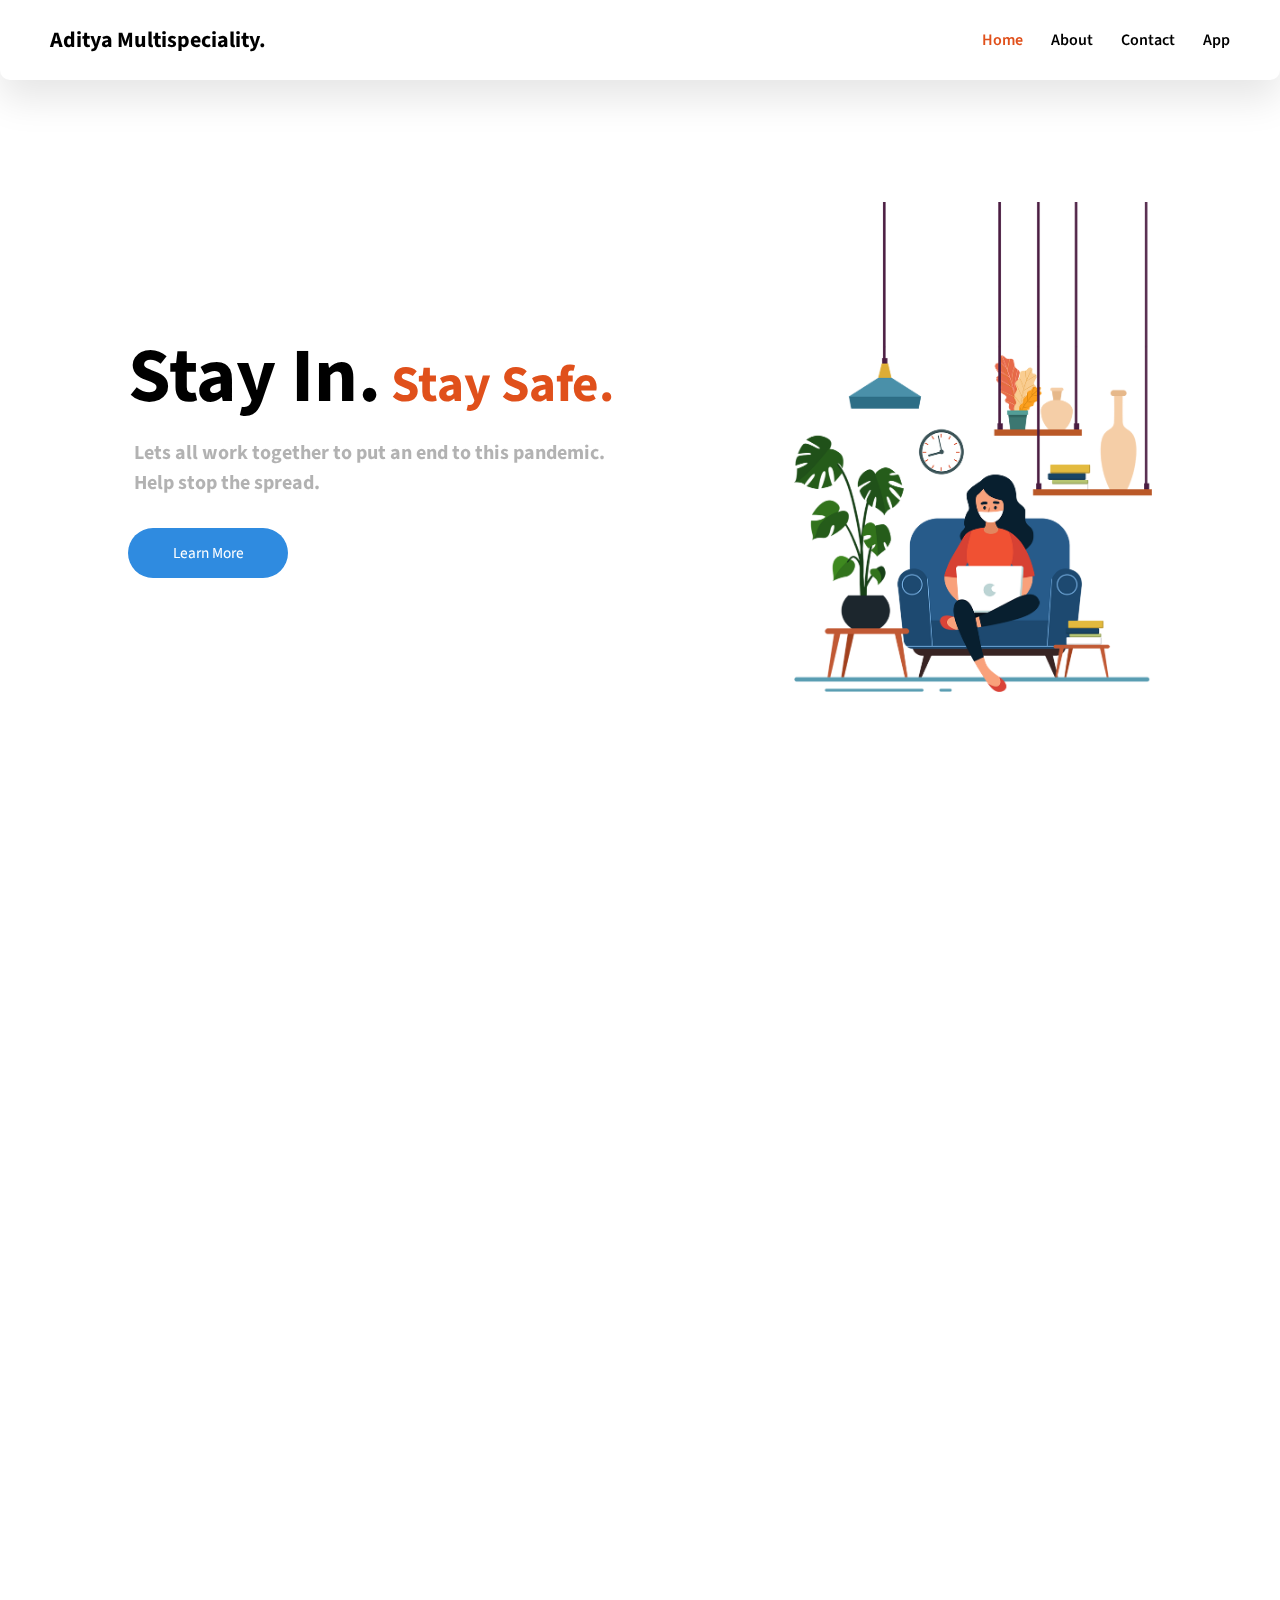
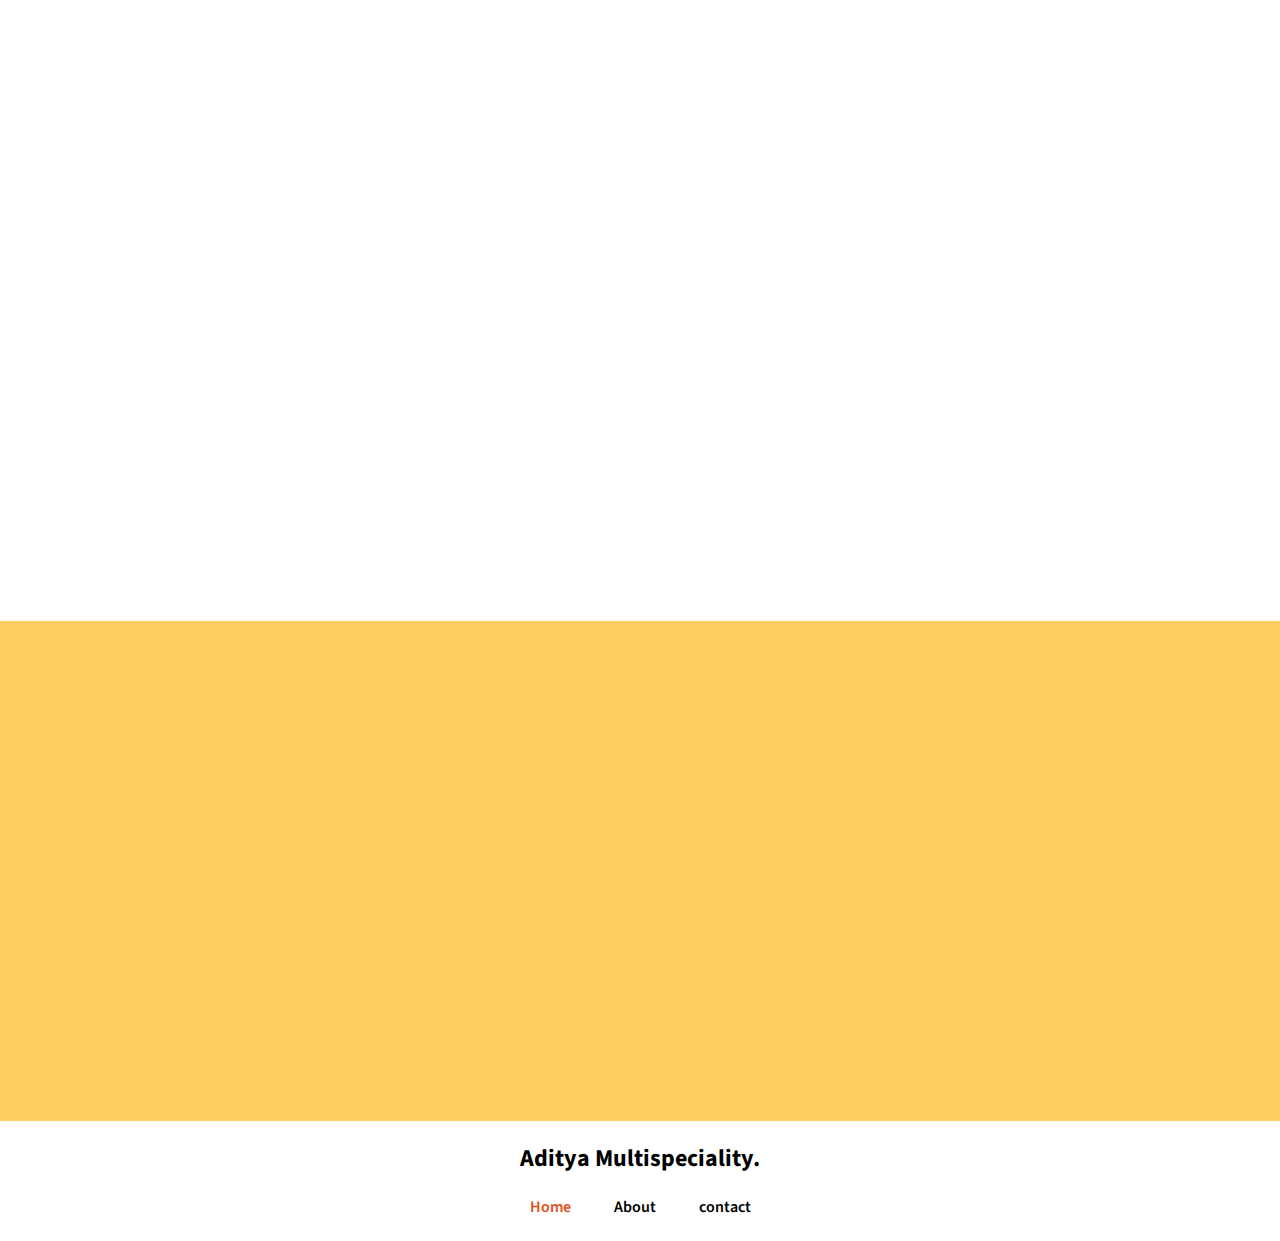
<file: index.html>
<!DOCTYPE html>
<html lang="en">
<head>
    <meta charset="UTF-8">
    <meta name="viewport" content="width=device-width, initial-scale=1.0">
    <meta http-equiv="X-UA-Compatible" content="ie=edge">
    <title>Aditya Multispeciality</title>
    <link rel="stylesheet" href="styles.css">
    <link href="https://fonts.googleapis.com/css2?family=Source+Sans+Pro:wght@400;600&display=swap" rel="stylesheet">
    <link href="https://unpkg.com/aos@2.3.1/dist/aos.css" rel="stylesheet">
</head>
<body>
    <div class="wrapper">
        <div class="nav">
            <div class="logo">
                <h4>Aditya Multispeciality.</h4>
            </div>
            <div class="links">
                <a href="#" class="mainlink">Home</a>
                <a href="#about">About</a>
                <a href="contact.html">Contact</a>
                <a href="#app">App</a>
            </div>
        </div>

        <!-- LANDING PAGE -->

        <div class="landing">
            <div class="landingText" data-aos="fade-up" data-aos-duration="1000">
                <h1>Stay In.<span style="color:#e0501b;font-size: 4vw"> Stay Safe.</span> </h1>
                <h3>Lets all work together to put an end to this pandemic. <br> Help stop the spread.</h3>
                <div class="btn">
                    <a href="#about">Learn More</a>
                </div>
            </div>
            <div class="landingImage" data-aos="fade-down" data-aos-duration="2000">
                <img src="img/bg.png" alt="">
            </div>
        </div>

        <!-- ABOUT SECTION -->

        <div class="about" id="about">
            <div class="aboutText" data-aos="fade-up" data-aos-duration="1000">
                <h1>Why is it important that <br> <span style="color:#2f8be0;font-size:4vw">You Stay Home?</span> </h1>
                <img src="img/doctor.png" style="width: 500px; height: 500px;" alt="">
            </div>
            <div class="aboutList" data-aos="fade-left" data-aos-duration="1000">
                <ol>
                    <li> 
                        <span>01</span>
                         <p>Covid-19, which is now a fast growing global pandemic. The number of confirmed cases worldwide has exceeded 25,65,000 due to rapid spreading of the virus.</p>
                    </li>
                    <li> 
                        <span>02</span>
                         <p>Covid-19, spreads very easily, much easier than many other regular illnesses we deal with on a regular basis. That's what makes it so dangerous.</p>
                    </li>
                    <li> 
                        <span>03</span>
                         <p>The best course of action is to stay at home prevent the spread of the disease as well as hospitals getting overwhelmed with patients who simply shoudn't be there.</p>
                    </li>
                    <li> 
                        <span>04</span>
                         <p>As of today, there is no know cure and no approved vaccine for Covid-19</p>
                    </li>

                </ol>
            </div>
        </div>

        <!-- INFO SECTION -->

        <div class="infoSection" id="info">
            <div class="infoHeader" data-aos="fade-up" data-aos-duration="1000">
                <h1>Things you could do during the <br> <span style="color:#e0501b">Coronavirus Quarantine.</span> </h1>
            </div>
            <div class="infoCards">
                <div class="card one" data-aos="fade-up" data-aos-duration="1000">
                    <img src="img/movie.png" class="cardoneImg" alt="" data-aos="fade-up" data-aos-duration="1100">
                    <div class="cardbgone"></div>
                    <div class="cardContent">
                        <h2>Binge Watch</h2>
                        <p>Binge-watch all your favorite TV Shows or Movies during this Quarantine!</p>
                        <a href="#">
                            <div class="cardBtn">
                                <img src="img/next.png" alt="" class="cardIcon">
                            </div>
                        </a>
                    </div>
                </div>
                <div class="card two" data-aos="fade-up" data-aos-duration="1300">
                    <img src="img/learn.png" class="cardtwoImg" alt="" data-aos="fade-up" data-aos-duration="1200">
                    <div class="cardbgtwo"></div>
                    <div class="cardContent">
                        <h2>Learn a New Skill</h2>
                        <p>Try a new recipe, Write a blog or Learn a new language this Quarantine!</p>
                        <a href="#">
                            <div class="cardBtn">
                                <img src="img/next.png" alt="" class="cardIcon">
                            </div>
                        </a>
                    </div>
                </div>
                <div class="card three" data-aos="fade-up" data-aos-duration="1600">
                    <img src="img/videocall.png" class="cardthreeImg" alt="" data-aos="fade-up" data-aos-duration="1300">
                    <div class="cardbgone"></div>
                    <div class="cardContent">
                        <h2>Video Call</h2>
                        <p>Have fun video calling your friends or family this Quarantine!</p>
                        <a href="#">
                            <div class="cardBtn">
                                <img src="img/next.png" alt="" class="cardIcon">
                            </div>
                        </a>
                    </div>
                </div>
            </div>
        </div>


        <!-- BANNER AND FOOTER -->

        <div class="banner" id="app">
            <div class="bannerText" data-aos="fade-right" data-aos-duration="1000">
                <h1>Download the HealthCare App Today. <br> <span style="font-size:1.6vw;font-weight:normal"  class="bannerInnerText">
                    Stay Updated and get all your medical needs taken care of!
                </span> </h1>
                <a href="#"> <img src="img/AndroidPNG.png" alt=""> </a>
                <a href="#"> <img src="img/iosPNG.png" alt=""> </a>
            </div>
            <div class="bannerImg" data-aos="fade-up" data-aos-duration="1000">
                <img src="img/MobileApp.png" alt="">
            </div>
        </div>

        <div class="footer">
            <h2>Aditya Multispeciality.</h2>
            <div class="footerlinks">
                <a href="#" class="mainlink">Home</a>
                <a href="#about">About</a>
                <a href="#">contact</a>
            </div>
        </div>
    </div>

    <script src="https://unpkg.com/aos@2.3.1/dist/aos.js"></script>
    <script>
            AOS.init();
    </script>
</body>
</html>
</file>
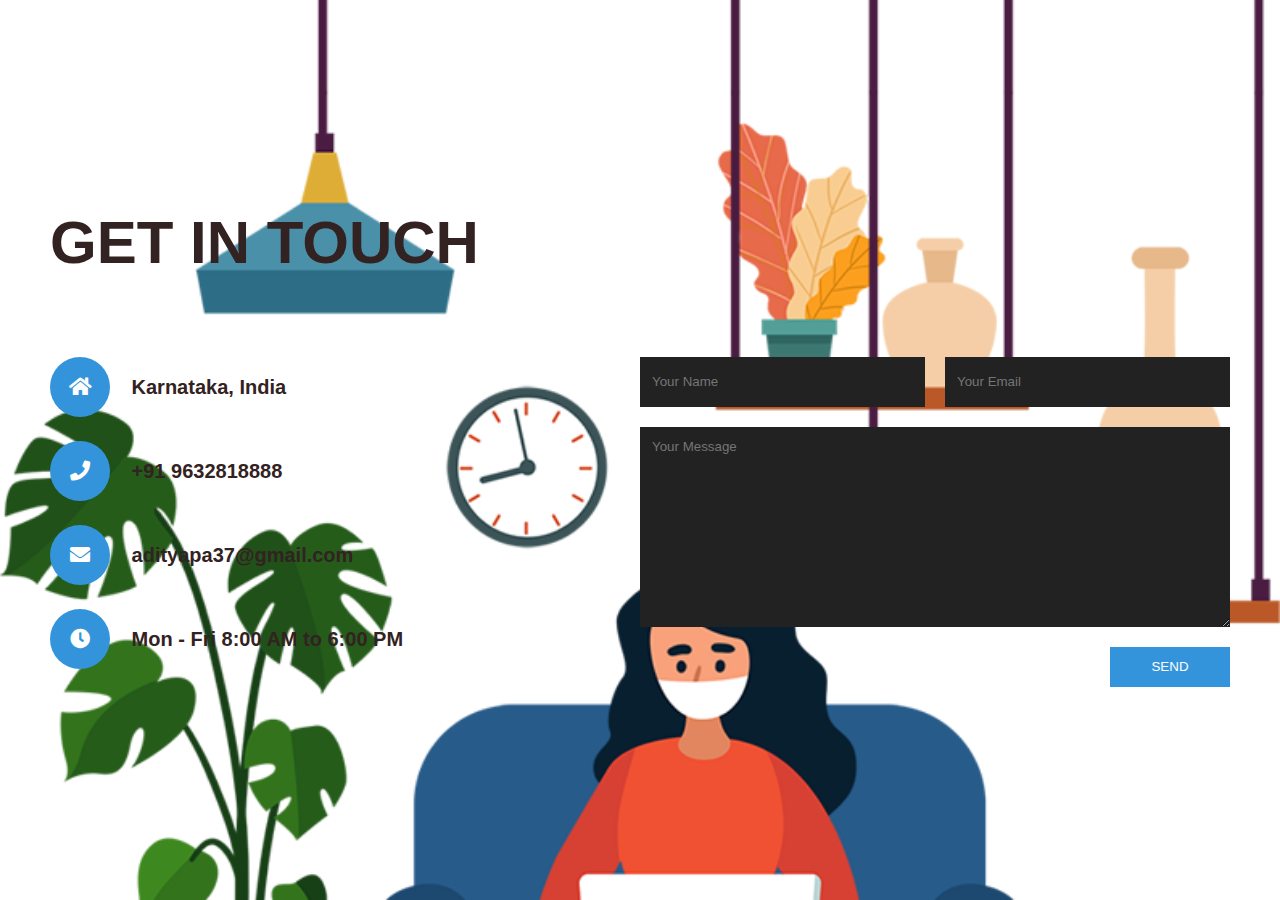
<file: contact.html>
<!DOCTYPE html>
<html lang="en">
<head>
  <meta charset="UTF-8">
  <meta name="viewport" content="width=device-width, initial-scale=1.0">
  <title>Contact | Aditya Multispeciality.</title>
  <link rel="stylesheet" href="https://cdnjs.cloudflare.com/ajax/libs/font-awesome/5.13.0/css/all.min.css">
  <link rel="stylesheet" href="contact.css">
</head>
<body>
  <div class="contact-page">
    <h2>Get in touch</h2>
    <div class="contact-info">
      <div class="item">
        <i class="icon fas fa-home"></i>
        Karnataka, India
      </div>
      <div class="item">
        <i class="icon fas fa-phone"></i>
        +91 9632818888
      </div>
      <div class="item">
        <i class="icon fas fa-envelope"></i>
        adityapa37@gmail.com
      </div>
      <div class="item">
        <i class="icon fas fa-clock"></i>
        Mon - Fri 8:00 AM to 6:00 PM
      </div>
    </div>
    <form action="" class="contact-form">
      <input type="text" class="textb" placeholder="Your Name">
      <input type="email" class="textb" placeholder="Your Email">
      <textarea placeholder="Your Message"></textarea>
      <input type="submit" class="btn" value='Send'>
    </form>
  </div>
</body>
</html>
</file>
<file: styles.css>
html,body{
    background-color: #fff;
    font-family: 'Source Sans Pro',sans-serif;
    overflow-x: hidden !important;
    margin: 0px !important;
    padding: 0px !important;
}

*{
    text-decoration: none !important;
    scroll-behavior: smooth;
}

.nav{
    position: fixed;
    z-index: 1000;
    top: 0;
    right: 0;
    left: 0;
    height: 80px;
    display: flex;
    flex-direction: row;
    justify-content: space-between;
    align-items: center;
    padding: 0 25px 0 25px;
    background-color: #fff;
    box-shadow: 0 19px 38px rgba(0,0,0,0.10);
    border-bottom-left-radius: 10px;
    border-bottom-right-radius: 10px;
}

.nav .links a{
    margin-right: 25px;
    font-size: 16px;
    font-weight: 600;
    color: #000;
}

.nav .links .mainlink{
    color: #e0501b;
}

.nav h4{
    font-size: 22px;
    font-weight: bold;
    margin-left: 25px;
}

/* LANDING CSS */

.landing{
    display: flex;
    flex-direction: row;
    justify-content: space-between;
    align-items: center;
    padding: 0 10vw 0 10vw;
    height: 100vh;
}

.landingText h1{
    font-size: 6vw;
    margin: 0 !important;
}

.landingText h3{
    margin: 6px !important;
    font-size: 20px;
    opacity: 0.3;
    line-height: 30px;
}

.landingText .btn{
    width: 120px;
    margin-top: 30px;
    padding: 14px 20px 14px 20px;
    background-color: #2f8be0;
    border-radius: 45px;
    text-align: center
}

.landingText .btn a{
    font-size: 1.2vw;
    color: #fff;
}

.landingImage img{
    width: 28vw;
}


/* ABOUT CSS */

.about{
    height: 600px;
    padding: 50px;
    display: flex;
    flex-direction: row;
    justify-content: space-evenly;
    align-items: center;
}

.aboutText{
    position: relative;
    padding: 0 50px;
    height: inherit;
}

.aboutText h1{
    position: relative;
    left: 110px;
}

.aboutText img{
    position: absolute;
    top: 50px;
}

.aboutList{
    width: 50%;
}

ol{
    list-style: none;
    color: #e0501b;
}

ol li{
    font-size: 34px;
    position: relative;
    margin-bottom: 20px;
    border-bottom: 1px solid #ebebeb;
}

li p{
    font-size: 16px;
    color: #000;
    padding-left: 60px;
    line-height: 30px;
    opacity: 0.6;
}

li span{
    position: absolute;
    line-height: 25px;
    font-weight: 600;
}

/* INFO_SECTION CSS */

.infoSection{
    height: 600px;
}

.infoHeader{
    text-align: center;
    margin-bottom: 40px;
}

.infoCards{
    display: flex;
    flex-direction: row;
    justify-content: space-around;
    align-items: center;
    padding: 40px 0 40px 0;
}

.infoCards .card{
    position: relative;
    height: 360px;
    width: 350px;
    background: #fff;
    box-shadow: 0 10px 22px rgba(0,0,0,0.09), 0 10px 10px rgba(0,0,0,0.09)
}

.infoCards .one .cardoneImg{
    width: 180px;
    position: absolute;
    top: -50px;
    right: -50px;
}
.infoCards .two .cardtwoImg{
    width: 158px;
    position: absolute;
    top: -50px;
    right: -50px;
}
.infoCards .three .cardthreeImg{
    width: 200px;
    position: absolute;
    top: -50px;
    right: -50px;
}

.cardbgone{
    height: 150px;
    background-color: #ffce63;
}
.cardbgtwo{
    height: 150px;
    background-color: #a1cdff;
}

.cardContent{
    padding: 0 20px;
}

.cardContent h2{
    font-weight: 600;
}

.cardContent p{
    line-height: 30px;
    opacity: 0.6
}


.cardContent .cardBtn{
    position: absolute;
    right: 20px;
    padding: 10px;
    background-color: #ededed;
    width: 25px;
    height: 20px;
    border-radius: 6px;
    display: flex;
    justify-content: center;
    align-items: center;
    transition: all ease-in-out 0.2s;
}

.cardContent .cardBtn:hover{
  background-color: #2f8be0;
}

.cardContent .cardBtn .cardIcon{
    position: relative;
    top:0px;
    left:0px;
    width: 16px;
}


/* Banner */

.banner{
    height: 400px;
    background-color: #ffce63;
    display: flex;
    flex-direction: row;
    padding: 50px;
    justify-content: space-evenly;
    align-items: center;
}

.bannerText h1{
    font-size: 3vw;
    color: #000;
    font-weight: 600;
}

.bannerText img{
    width: 10vw;
    margin-right: 20px;
}

.bannerImg img{
    width: 20vw;
}

/* FOOTER CSS */

.footer{
    height: 100px;
    display: flex;
    flex-direction: column;
    align-items: center;
    padding-bottom: 20px;
}

.footerlinks a{
    margin: 20px;
    font-size: 16px;
    font-weight: 600;
    color: #000;
}
.footerlinks .mainlink{
    color: #e0501b;
}


/* RESPONSIVE */


@media only screen and (max-width: 763px){

.nav{
    flex-direction: column;
    justify-content: space-around;
    padding: 20px;
    height: auto;
    overflow-y: hidden;
}

.nav h4{
    font-size: 6vw;
    margin-top: 10px;
    margin-bottom: 14px;
}

.nav .links a{
    margin-right: 17px;
    font-size: 12px;
    font-weight: 600;
}


/* LANDING PAGE */

.landing{
    flex-direction: column-reverse;
    height: 750px;
    align-items: center;
    justify-content: center;
    text-align: center
}

.landingText h1{
    font-size: 6vw;
    margin: 0 !important;
}

.landingText h3{
    font-size: 16px;
}

.landingText .btn{
    margin: 0 auto;
}

.landingText .btn a{
    font-size: 3vw;
}

.landingImage img{
    width: 52vw;
    margin-bottom: 20px;
    margin-top: -115px;
}


/* ABOUT */

.about{
    height: auto;
    padding: 0px;
    display: flex;
    flex-direction: column;
    justify-content: center;
    align-items: center;
}

.aboutText{
    padding: 0 50px;
    height: 100px;
}

.aboutText h1{
    left: 10px;
    font-size: 6.5vw;
}

.aboutText img{
   display: none;
}

.aboutList{
    width: 75%;
}

ol li{
    font-size: 26px;
}

li p{
    font-size: 14px;
}

.infoSection{
    height: auto;
}

.infoHeader{
    text-align: center;
    margin: 40px 0;
}

.infoCards{
    display: flex;
    flex-direction: column;
    padding: 50px;
    justify-content: center;
    align-items: center;
    text-align: center
}

.infoCards .card{
    margin-bottom: 60px;
}

.banner{
    height: auto;
    flex-direction: column-reverse;
    padding: 50px;
    justify-content: center;
    align-items: center;
    text-align: center;
}

.banner h1{
    font-size: 6vw;
}

.bannerInnerText{
    font-size: 3vw !important;
}

.bannerText img{
    width: 20vw;
}

.bannerImg img{
    width: 26vw;
}

.footer{
    padding-bottom: 40px;
}

.footerlinks a{
    margin: 15px;
    font-size: 16px;
    font-weight: 600;
    color: #000;








}
</file>
<file: contact.css>
*{
  margin: 0;
  padding: 0;
  box-sizing: border-box;
  font-family: "Open Sans",sans-serif;
}

body{
  min-height: 100vh;
  background: url(img/bg.png) no-repeat center;
  background-size: cover;
  display: flex;
  align-items: center;
  justify-content: center;
}

.contact-page{
  width: 100%;
  max-width: 1400px;
  padding: 50px;
  display: flex;
  align-items: flex-start;
  justify-content: center;
  flex-wrap: wrap;
}

h2{
  width: 100%;
  margin-bottom: 80px;
  text-transform: uppercase;
  color: #322;
  font-size: 60px;
}

.contact-info, .contact-form{
  flex: 1;
}

.item{
  margin-bottom: 24px;
  font-size: 20px;
  font-weight: 700;
  color: #322;
}

.icon{
  width: 60px;
  height: 60px;
  line-height: 60px;
  background-color: #3494db;
  text-align: center;
  color: #fff;
  border-radius: 50%;
  margin-right: 16px;
}

.contact-form{
  display: flex;
  flex-wrap: wrap;
  justify-content: space-between;
}

.textb{
  width: calc(50% - 10px);
  height: 50px;
  padding: 12px;
  background-color: #222;
  border: none;
  color: #fff;
  margin-bottom: 20px;
}

textarea{
  width: 100%;
  min-height: 200px;
  max-height: 400px;
  resize: vertical;
  padding: 12px;
  background-color: #222;
  border: none;
  color: #fff;
  margin-bottom: 20px;
}

.btn{
  width: 120px;
  height: 40px;
  margin-left: auto;
  background-color: #3494db;
  border: none;
  color: #fff;
  text-transform: uppercase;
  cursor: pointer;
  border: 2px solid #3494db;
  transition: .3s linear;
}

.btn:hover{
  background-color: transparent;
  color: #3494db;
}

@media screen and (max-width: 980px){
  .contact-page{
    max-width: 800px;
  }
  h2{
    font-size: 40px;
    margin-bottom: 40px;
  }

  .contact-info, .contact-form{
    flex: 100%;
    margin-bottom: 30px;
  }
  .textb{
    width: 100%;
  }
}
</file>
